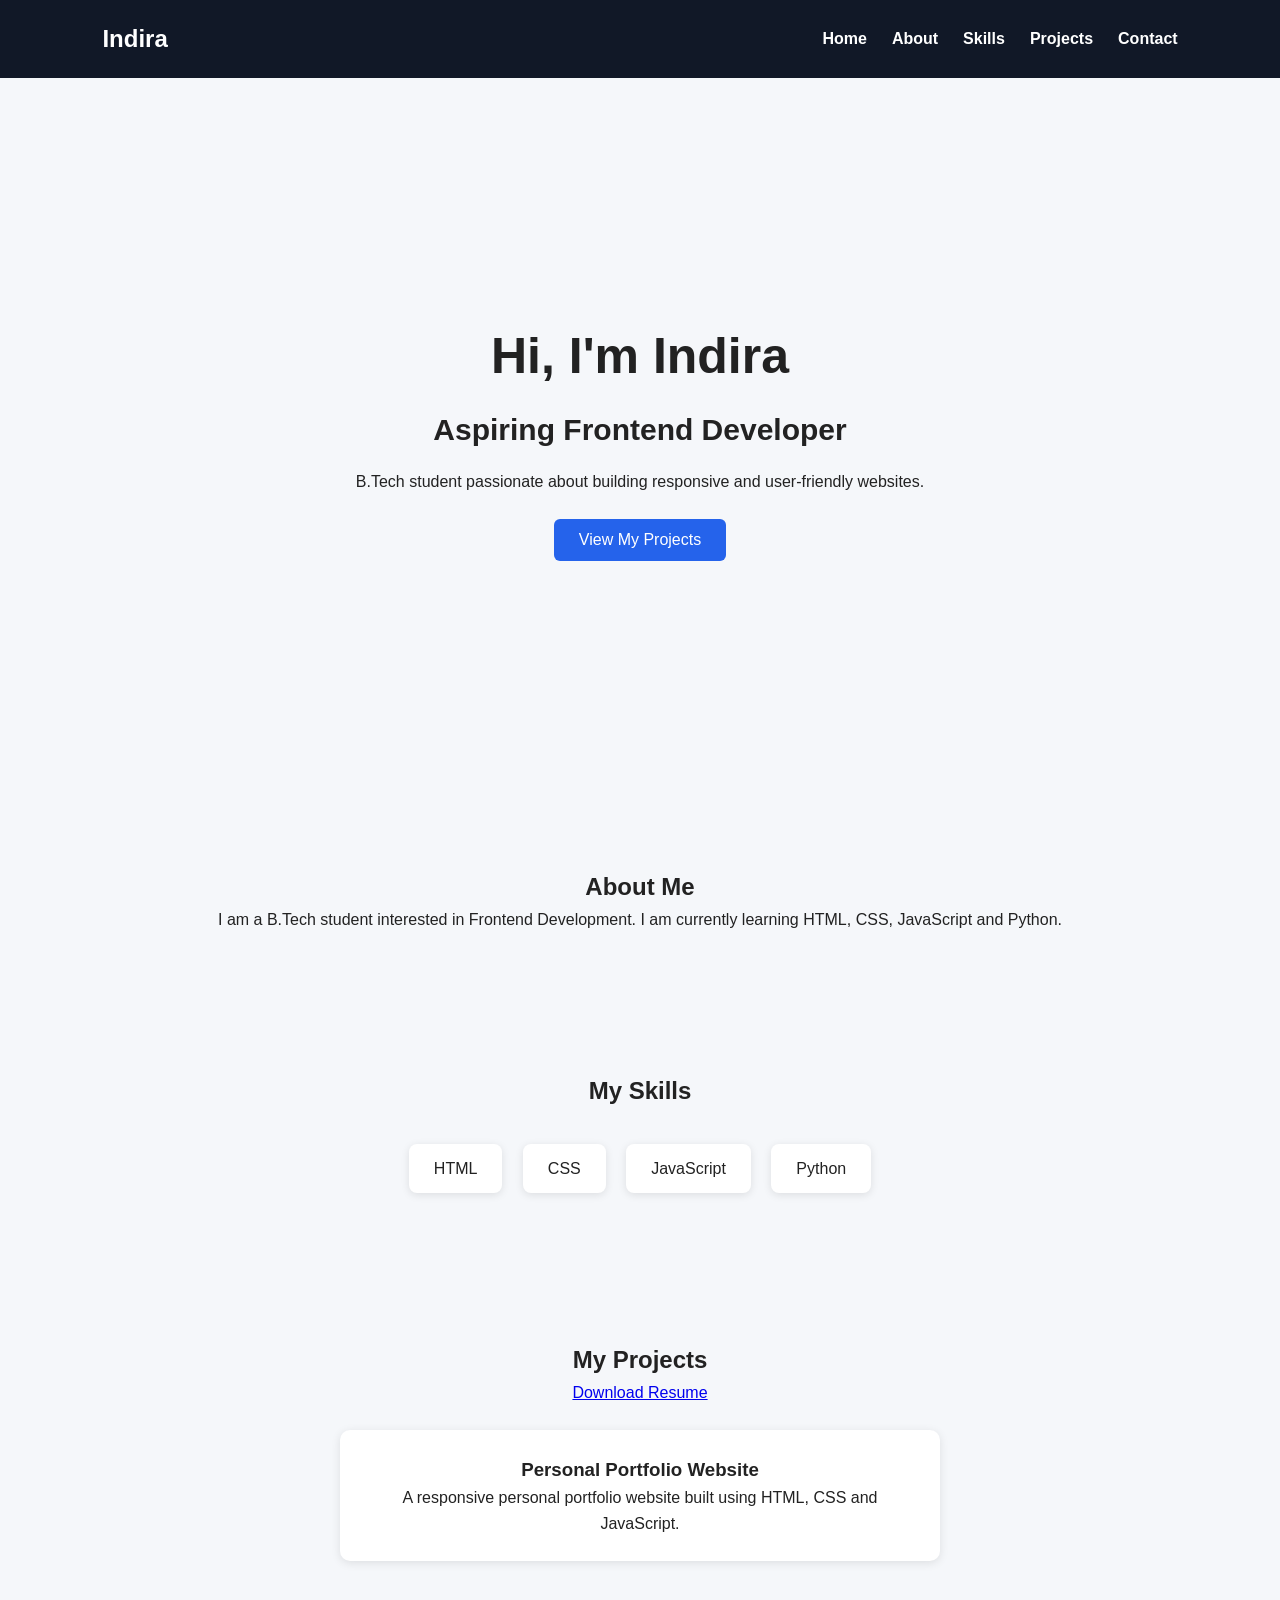
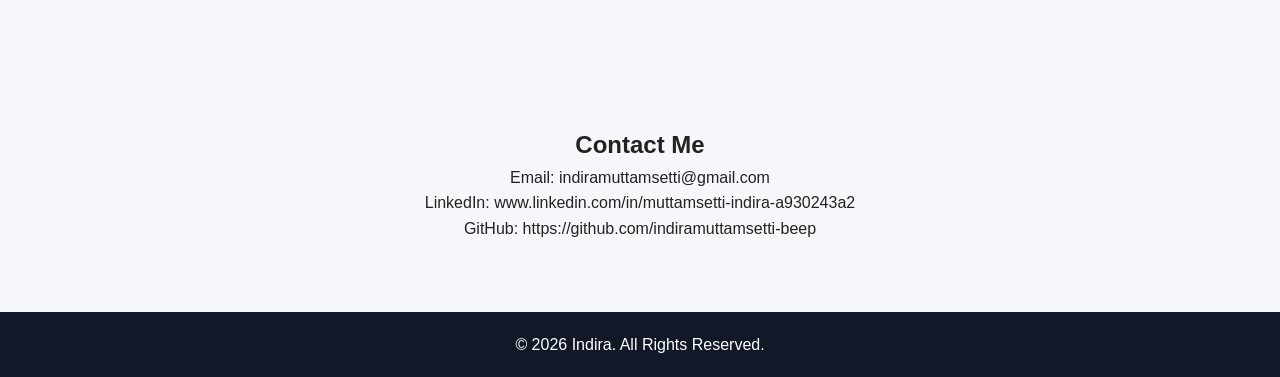
<file: index.html>
<!DOCTYPE html>
<html lang="en">
<head>
    <meta charset="UTF-8">
    <meta name="viewport" content="width=device-width, initial-scale=1.0">
    <title>Indira | Frontend Developer</title>
    <link rel="stylesheet" href="style.css">
</head>

<body>

    <header>
        <nav>
            <h2>Indira</h2>

            <ul>
                <li><a href="#home">Home</a></li>
                <li><a href="#about">About</a></li>
                <li><a href="#skills">Skills</a></li>
                <li><a href="#projects">Projects</a></li>
                <li><a href="#contact">Contact</a></li>
            </ul>
        </nav>
    </header>

    <section id="home">
        <h1>Hi, I'm Indira </h1>
        <h2>Aspiring Frontend Developer</h2>
        <p>
            B.Tech student passionate about building responsive
            and user-friendly websites.
        </p>

        <button>View My Projects</button>
    </section>

    <section id="about">
        <h2>About Me</h2>
        <p>
            I am a B.Tech student interested in Frontend Development.
            I am currently learning HTML, CSS, JavaScript and Python.
        </p>
    </section>

    <section id="skills">
        <h2>My Skills</h2>

        <div>
            <p>HTML</p>
            <p>CSS</p>
            <p>JavaScript</p>
            <p>Python</p>
        </div>
    </section>

    <section id="projects">
        <h2>My Projects</h2>
        <a href="resume.pdf" download class="resume-btn">
    Download Resume
        </a>

        <div>
            <h3>Personal Portfolio Website</h3>
            <p>
                A responsive personal portfolio website built using
                HTML, CSS and JavaScript.
            </p>
        </div>
    </section>

    <section id="contact">
        <h2>Contact Me</h2>

        <p>Email: indiramuttamsetti@gmail.com</p>
        <p>LinkedIn: www.linkedin.com/in/muttamsetti-indira-a930243a2</p>
        <p>GitHub: https://github.com/indiramuttamsetti-beep</p>
    </section>

    <footer>
        <p>© 2026 Indira. All Rights Reserved.</p>
    </footer>

    <script src="script.js"></script>

</body>
</html>
</file>
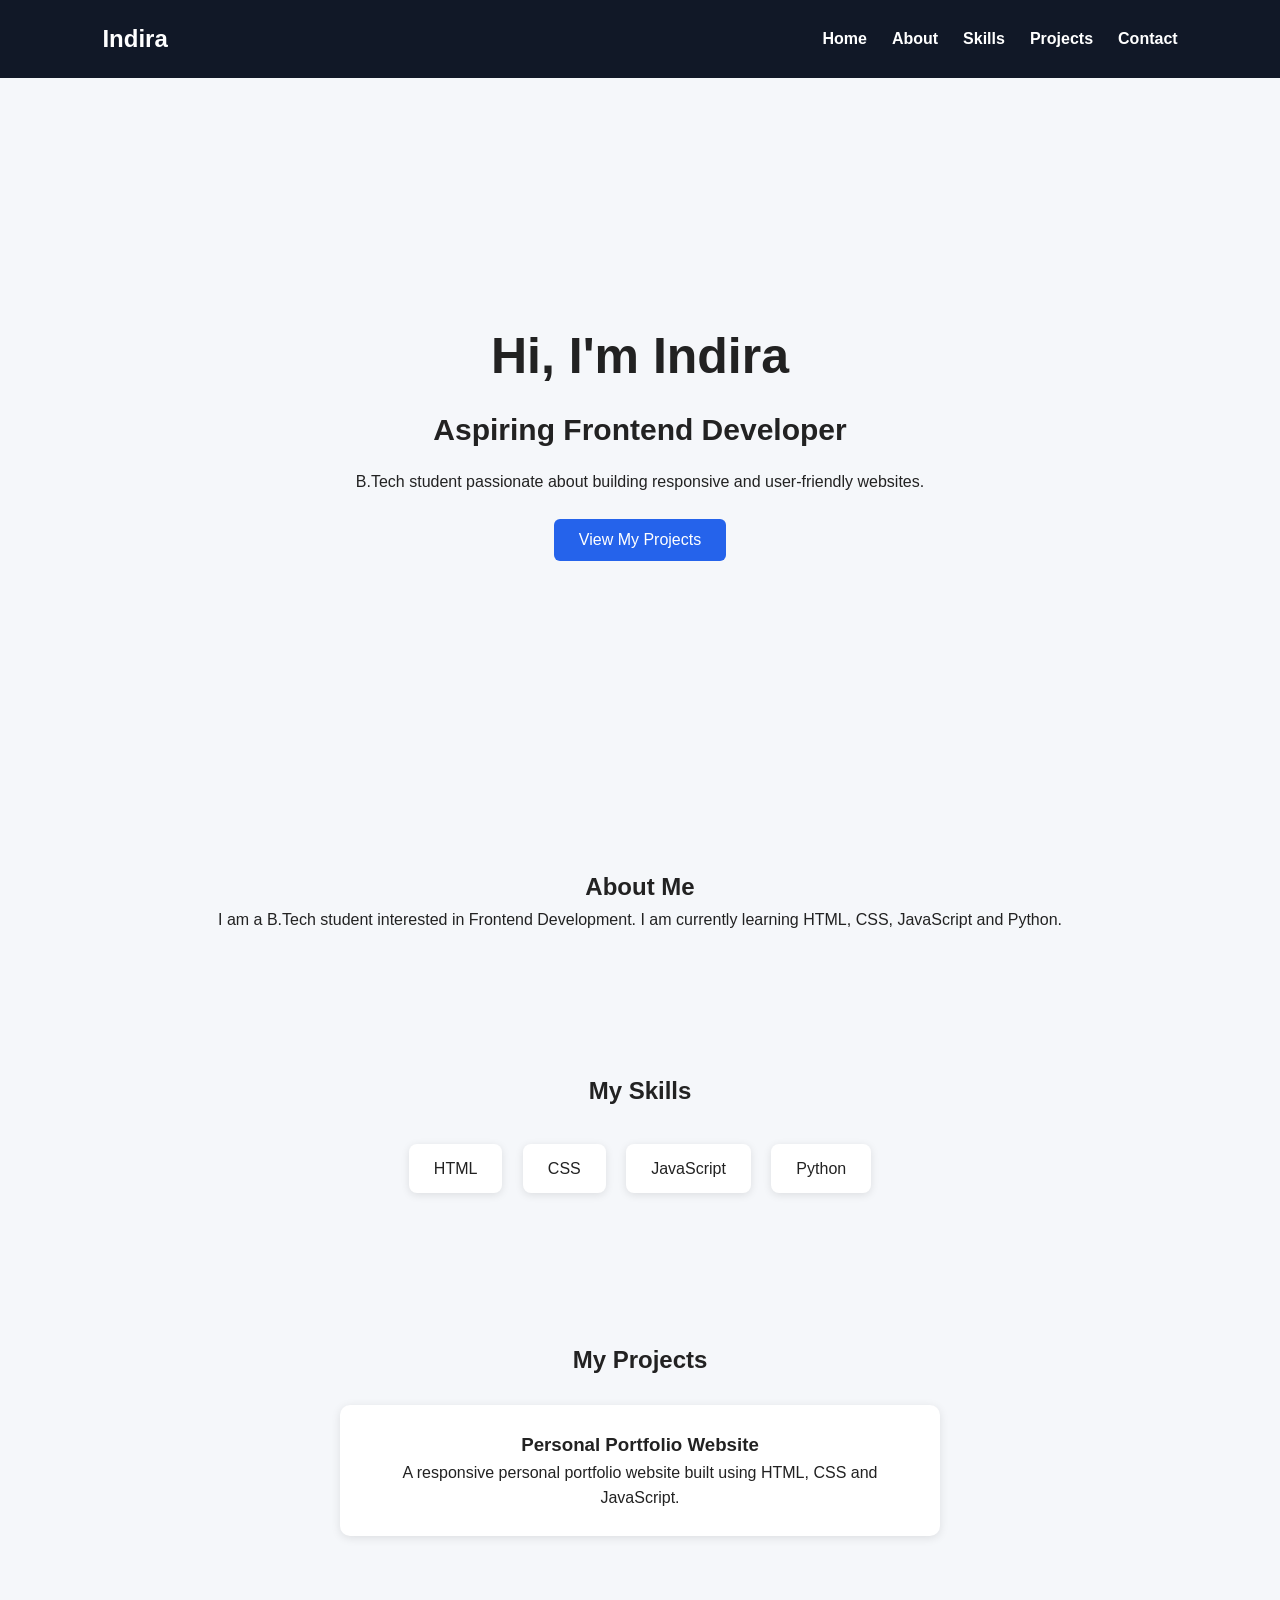
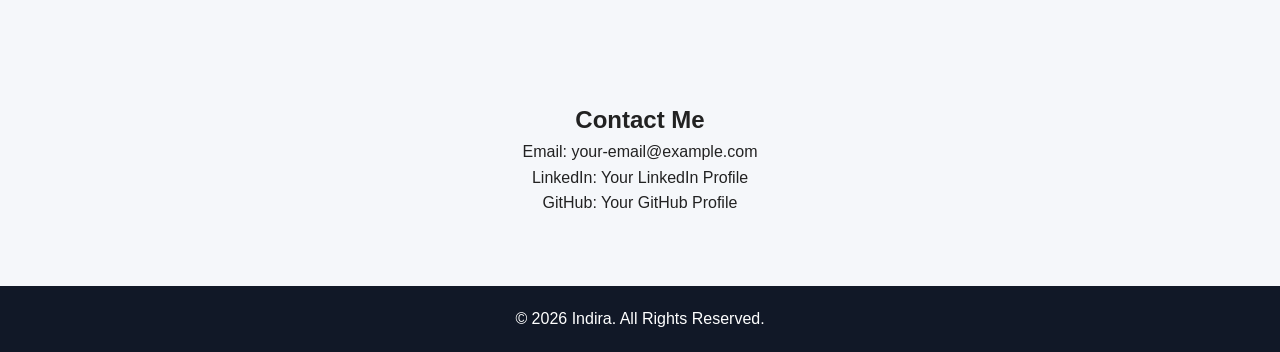
<file: .thml.html>
<!DOCTYPE html>
<html lang="en">
<head>
    <meta charset="UTF-8">
    <meta name="viewport" content="width=device-width, initial-scale=1.0">
    <title>Indira | Frontend Developer</title>
    <link rel="stylesheet" href="style.css">
</head>

<body>

    <header>
        <nav>
            <h2>Indira</h2>

            <ul>
                <li><a href="#home">Home</a></li>
                <li><a href="#about">About</a></li>
                <li><a href="#skills">Skills</a></li>
                <li><a href="#projects">Projects</a></li>
                <li><a href="#contact">Contact</a></li>
            </ul>
        </nav>
    </header>

    <section id="home">
        <h1>Hi, I'm Indira </h1>
        <h2>Aspiring Frontend Developer</h2>
        <p>
            B.Tech student passionate about building responsive
            and user-friendly websites.
        </p>

        <button>View My Projects</button>
    </section>

    <section id="about">
        <h2>About Me</h2>
        <p>
            I am a B.Tech student interested in Frontend Development.
            I am currently learning HTML, CSS, JavaScript and Python.
        </p>
    </section>

    <section id="skills">
        <h2>My Skills</h2>

        <div>
            <p>HTML</p>
            <p>CSS</p>
            <p>JavaScript</p>
            <p>Python</p>
        </div>
    </section>

    <section id="projects">
        <h2>My Projects</h2>

        <div>
            <h3>Personal Portfolio Website</h3>
            <p>
                A responsive personal portfolio website built using
                HTML, CSS and JavaScript.
            </p>
        </div>
    </section>

    <section id="contact">
        <h2>Contact Me</h2>

        <p>Email: your-email@example.com</p>
        <p>LinkedIn: Your LinkedIn Profile</p>
        <p>GitHub: Your GitHub Profile</p>
    </section>

    <footer>
        <p>© 2026 Indira. All Rights Reserved.</p>
    </footer>

    <script src="script.js"></script>

</body>
</html>
</file>
<file: style.css>
* {
    margin: 0;
    padding: 0;
    box-sizing: border-box;
}

html {
    scroll-behavior: smooth;
}

body {
    font-family: Arial, sans-serif;
    line-height: 1.6;
    background-color: #f5f7fa;
    color: #222;
}

/* Navbar */
header {
    background-color: #111827;
    padding: 20px 8%;
}

nav {
    display: flex;
    justify-content: space-between;
    align-items: center;
}

nav h2 {
    color: white;
}

nav ul {
    list-style: none;
    display: flex;
    gap: 25px;
}

nav a {
    color: white;
    text-decoration: none;
    font-weight: bold;
}

nav a:hover {
    text-decoration: underline;
}

/* Sections */
section {
    padding: 70px 8%;
    text-align: center;
}

#home {
    min-height: 80vh;
    display: flex;
    flex-direction: column;
    justify-content: center;
    align-items: center;
}

#home h1 {
    font-size: 50px;
    margin-bottom: 10px;
}

#home h2 {
    font-size: 30px;
    margin-bottom: 15px;
}

/* Button */
button {
    margin-top: 25px;
    padding: 12px 25px;
    border: none;
    border-radius: 6px;
    background-color: #2563eb;
    color: white;
    font-size: 16px;
    cursor: pointer;
}

button:hover {
    background-color: #1d4ed8;
}

/* Skills */
#skills div {
    margin-top: 25px;
}

#skills p {
    display: inline-block;
    background-color: white;
    padding: 12px 25px;
    margin: 8px;
    border-radius: 8px;
    box-shadow: 0 2px 8px rgba(0,0,0,0.1);
}

/* Project */
#projects div {
    background-color: white;
    max-width: 600px;
    margin: 25px auto;
    padding: 25px;
    border-radius: 10px;
    box-shadow: 0 2px 10px rgba(0,0,0,0.1);
}

/* Footer */
footer {
    background-color: #111827;
    color: white;
    text-align: center;
    padding: 20px;
}

/* Mobile */
@media (max-width: 768px) {

    nav {
        flex-direction: column;
        gap: 15px;
    }

    nav ul {
        flex-wrap: wrap;
        justify-content: center;
    }

    #home h1 {
        font-size: 36px;
    }
    .resume-btn {
    display: inline-block;
    margin-top: 15px;
    padding: 12px 25px;
    background-color: #111827;
    color: white;
    text-decoration: none;
    border-radius: 6px;
    font-weight: bold;
}

.resume-btn:hover {
    opacity: 0.85;
}

    #home h2 {
        font-size: 24px;
    }
}
</file>
